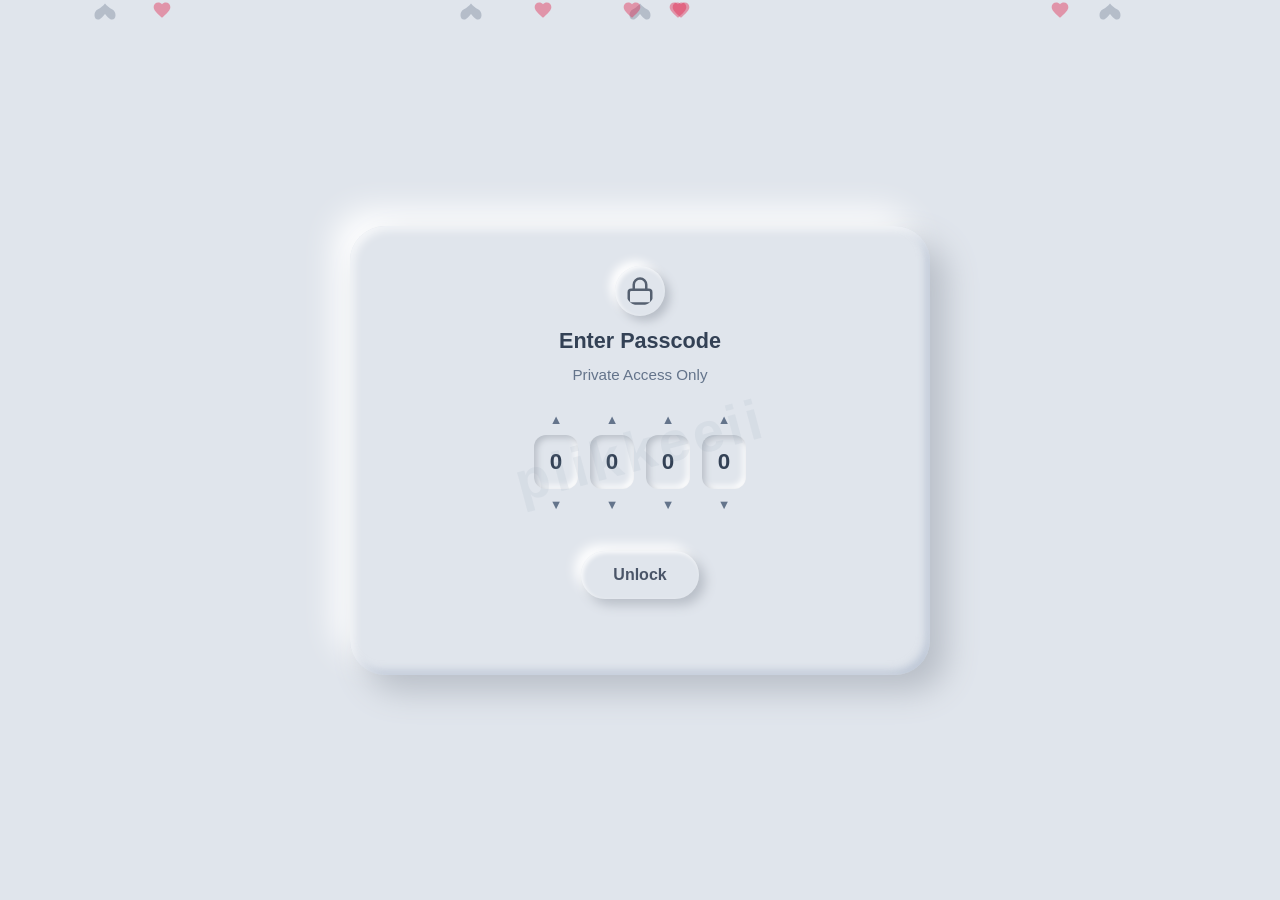
<file: index.html>
<!DOCTYPE html>
<html lang="en">
<head>
    <meta charset="UTF-8">
    <meta name="viewport" content="width=device-width, initial-scale=1.0">
    <title>Private Entrance</title>
    <link rel="stylesheet" href="style.css">
</head>
<body class="clay-bg">
    <main class="container">
        <div class="clay-card watermark-bg" id="welcome-card">
            
            <!-- Lock Step -->
            <div id="lock-step" class="lock-container">
                <svg class="clay-icon lock-icon" viewBox="0 0 24 24" fill="none" stroke="currentColor" stroke-width="2" stroke-linecap="round" stroke-linejoin="round">
                    <rect x="3" y="11" width="18" height="11" rx="2" ry="2"/>
                    <path d="M7 11V7a5 5 0 0 1 10 0v4"/>
                </svg>
                <h2 class="clay-title">Enter Passcode</h2>
                <p class="clay-subtitle">Private Access Only</p>

                <!-- 4-Ring Combination Lock (0-9 Straight Alignment) -->
                <div class="combo-lock">
                    <div class="dial-column">
                        <button class="dial-btn up" data-dial="0">▲</button>
                        <div class="dial-val" id="dial-0">0</div>
                        <button class="dial-btn down" data-dial="0">▼</button>
                    </div>
                    <div class="dial-column">
                        <button class="dial-btn up" data-dial="1">▲</button>
                        <div class="dial-val" id="dial-1">0</div>
                        <button class="dial-btn down" data-dial="1">▼</button>
                    </div>
                    <div class="dial-column">
                        <button class="dial-btn up" data-dial="2">▲</button>
                        <div class="dial-val" id="dial-2">0</div>
                        <button class="dial-btn down" data-dial="2">▼</button>
                    </div>
                    <div class="dial-column">
                        <button class="dial-btn up" data-dial="3">▲</button>
                        <div class="dial-val" id="dial-3">0</div>
                        <button class="dial-btn down" data-dial="3">▼</button>
                    </div>
                </div>

                <button id="unlock-btn" class="clay-btn" style="margin-top: 10px;">Unlock</button>
                <div id="lock-feedback" class="feedback-msg"></div>
            </div>

            <!-- Content Step (Hidden until unlocked) -->
            <div id="welcome-content" class="hidden-step">
                <button id="sparkle-btn" class="clay-btn">
                    <svg class="btn-icon" viewBox="0 0 24 24" fill="none" stroke="currentColor" stroke-width="2" stroke-linecap="round" stroke-linejoin="round">
                        <polygon points="12 2 15.09 8.26 22 9.27 17 14.14 18.18 21.02 12 17.77 5.82 21.02 7 14.14 2 9.27 8.91 8.26 12 2"/>
                    </svg>
                    <span>Press Here</span>
                </button>
                <div id="welcome-message" class="hidden-text">
                    welcome cecillia feel loved
                </div>
            </div>

        </div>
    </main>
    <script src="script.js"></script>
</body>
</html>
</file>
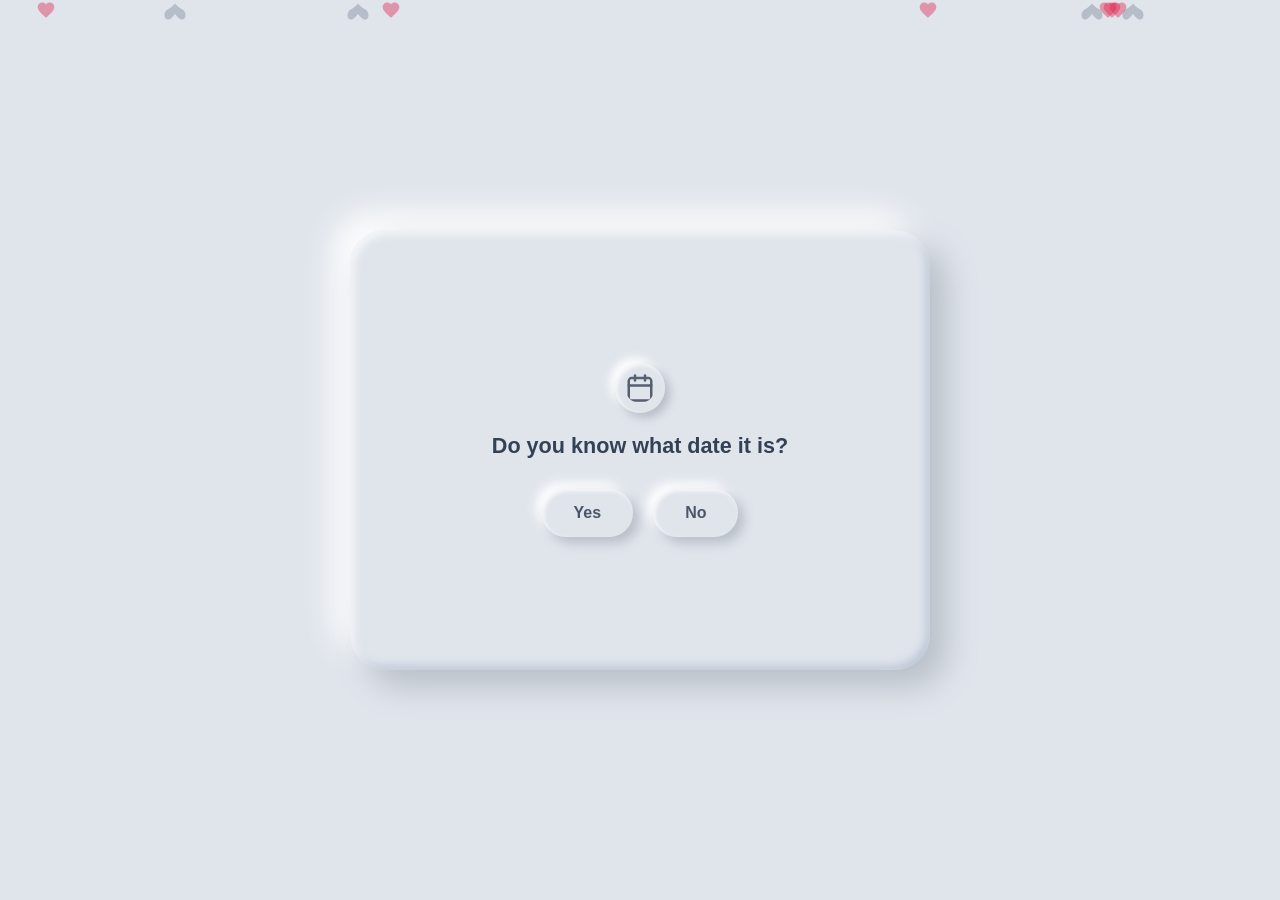
<file: page2.html>
<!DOCTYPE html>
<html lang="en">
<head>
    <meta charset="UTF-8">
    <meta name="viewport" content="width=device-width, initial-scale=1.0">
    <title>Do You Know?</title>
    <link rel="stylesheet" href="style.css">
</head>
<body class="clay-bg">
    <main class="container">
        <div class="clay-card">
            <svg class="clay-icon" viewBox="0 0 24 24" fill="none" stroke="currentColor" stroke-width="2" stroke-linecap="round" stroke-linejoin="round">
                <rect x="3" y="4" width="18" height="18" rx="2" ry="2"/>
                <line x1="16" y1="2" x2="16" y2="6"/>
                <line x1="8" y1="2" x2="8" y2="6"/>
                <line x1="3" y1="10" x2="21" y2="10"/>
            </svg>
            <h2 class="clay-title">Do you know what date it is?</h2>
            <div class="btn-group">
                <button id="yes-btn" class="clay-btn">Yes</button>
                <button id="no-btn" class="clay-btn clay-btn-secondary">No</button>
            </div>
        </div>
    </main>

    <!-- Date Pop-up Modal -->
    <div id="date-modal" class="modal-overlay hidden-modal">
        <div class="clay-card modal-card">
            <h3 class="clay-title">Special Day for you</h3>
            <p id="current-date-text" class="clay-subtitle"></p>
            <p id="birthday-text" class="clay-subtitle" style="font-weight: 600; color: #334155; margin-top: 5px;">your Birthday:🎉</p>
            <button id="modal-proceed-btn" class="clay-btn" style="margin-top: 10px;">Continue ✨</button>
        </div>
    </div>

    <script src="script.js"></script>
</body>
</html>
</file>
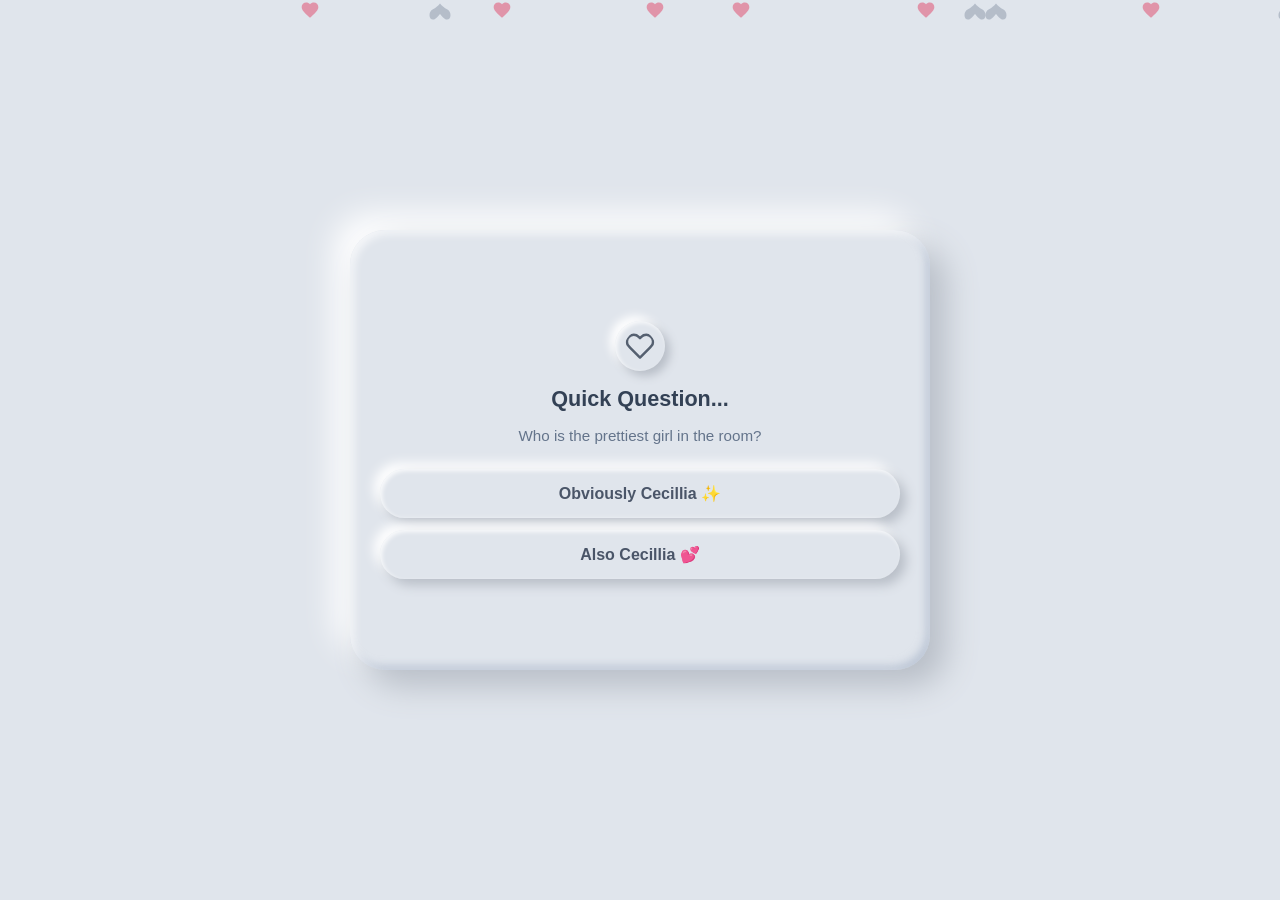
<file: page3.html>
<!DOCTYPE html>
<html lang="en">
<head>
    <meta charset="UTF-8">
    <meta name="viewport" content="width=device-width, initial-scale=1.0">
    <title>Fun Mini-Games</title>
    <link rel="stylesheet" href="style.css">
</head>
<body class="clay-bg">
    <main class="container">
        <div class="clay-card" id="game-card">
            <!-- STEP 1: Quiz -->
            <div id="quiz-step" class="game-step">
                <svg class="clay-icon" viewBox="0 0 24 24" fill="none" stroke="currentColor" stroke-width="2" stroke-linecap="round" stroke-linejoin="round">
                    <path d="M20.84 4.61a5.5 5.5 0 0 0-7.78 0L12 5.67l-1.06-1.06a5.5 5.5 0 0 0-7.78 7.78l1.06 1.06L12 21.23l7.78-7.78 1.06-1.06a5.5 5.5 0 0 0 0-7.78z"/>
                </svg>
                <h2 class="clay-title">Quick Question...</h2>
                <p class="clay-subtitle">Who is the prettiest girl in the room?</p>
                <div class="btn-group vertical-group">
                    <button class="clay-btn quiz-option" data-correct="true">Obviously Cecillia ✨</button>
                    <button class="clay-btn clay-btn-secondary quiz-option" data-correct="false">Also Cecillia 💕</button>
                </div>
            </div>

            <!-- STEP 2: Catch the Hearts (Hidden initially) -->
            <div id="catch-step" class="game-step hidden-step">
                <svg class="clay-icon" viewBox="0 0 24 24" fill="none" stroke="currentColor" stroke-width="2" stroke-linecap="round" stroke-linejoin="round">
                    <path d="M12 2v20M17 5H9.5a3.5 3.5 0 0 0 0 7h5a3.5 3.5 0 0 1 0 7H6"/>
                </svg>
                <h2 class="clay-title">Catch 5 Hearts!</h2>
                <p class="clay-subtitle" id="heart-counter">Caught: 0 / 5</p>
                <div id="heart-arena" class="heart-arena"></div>
            </div>
        </div>
    </main>
    <script src="script.js"></script>
</body>
</html>
</file>
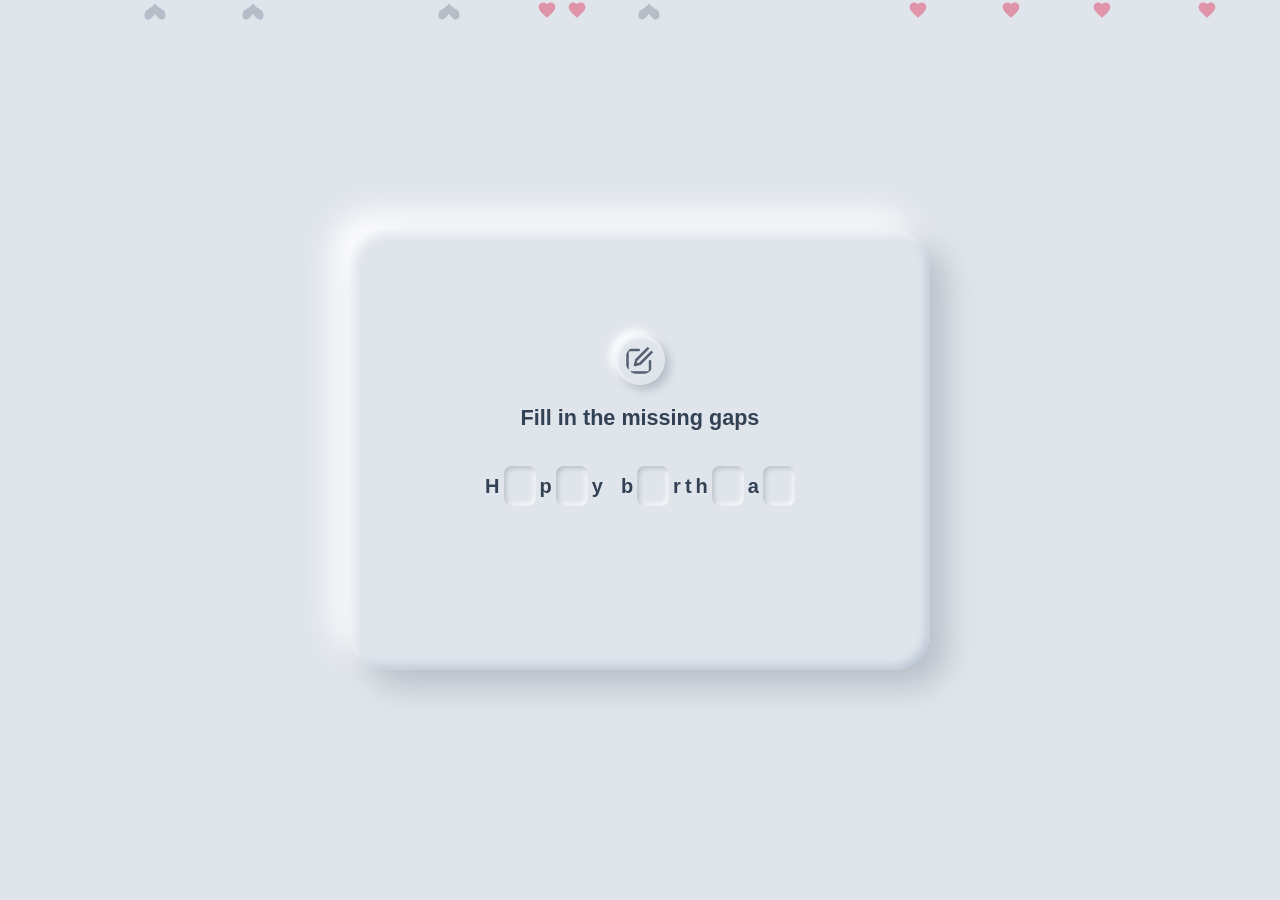
<file: page4.html>
<!DOCTYPE html>
<html lang="en">
<head>
    <meta charset="UTF-8">
    <meta name="viewport" content="width=device-width, initial-scale=1.0">
    <title>Fill the Gaps</title>
    <link rel="stylesheet" href="style.css">
</head>
<body class="clay-bg">
    <main class="container">
        <div class="clay-card">
            <svg class="clay-icon" viewBox="0 0 24 24" fill="none" stroke="currentColor" stroke-width="2" stroke-linecap="round" stroke-linejoin="round">
                <path d="M11 4H4a2 2 0 0 0-2 2v14a2 2 0 0 0 2 2h14a2 2 0 0 0 2-2v-7"/>
                <path d="M18.5 2.5a2.121 2.121 0 0 1 3 3L12 15l-4 1 1-4 9.5-9.5z"/>
            </svg>
            <h2 class="clay-title">Fill in the missing gaps</h2>
            
            <div id="word-game" class="word-container">
                <span class="letter">H</span>
                <input type="text" maxlength="1" class="clay-input gap" data-index="0">
                <span class="letter">p</span>
                <input type="text" maxlength="1" class="clay-input gap" data-index="1">
                <span class="letter">y</span>
                <span class="space-word"></span>
                <span class="letter">b</span>
                <input type="text" maxlength="1" class="clay-input gap" data-index="2">
                <span class="letter">r</span>
                <span class="letter">t</span>
                <span class="letter">h</span>
                <input type="text" maxlength="1" class="clay-input gap" data-index="3">
                <span class="letter">a</span>
                <input type="text" maxlength="1" class="clay-input gap" data-index="4">
            </div>

            <div id="game-feedback" class="feedback-msg"></div>
        </div>
    </main>
    <script src="script.js"></script>
</body>
</html>
</file>
<file: style.css>
* {
    box-sizing: border-box;
    margin: 0;
    padding: 0;
    font-family: 'Segoe UI', Tahoma, Geneva, Verdana, sans-serif;
}

.clay-bg {
    background-color: #e0e5ec;
    min-height: 100vh;
    display: flex;
    justify-content: center;
    align-items: center;
    overflow: hidden;
}

/* Screen-Optimized Larger Container & Card */
.container {
    width: 100vw;
    height: 100vh;
    max-width: 100%;
    max-height: 100%;
    padding: 20px;
    display: flex;
    justify-content: center;
    align-items: center;
}

/* Grey Claymorphic Card */
.clay-card {
    width: 100%;
    max-width: 580px;
    min-height: 440px;
    height: auto;
    max-height: 90vh;
    background: #e0e5ec;
    padding: 40px 30px;
    border-radius: 35px;
    box-shadow: 
        16px 16px 32px #b8bec7,
        -16px -16px 32px #ffffff,
        inset 4px 4px 8px rgba(255, 255, 255, 0.7),
        inset -4px -4px 8px rgba(163, 177, 198, 0.6);
    text-align: center;
    display: flex;
    flex-direction: column;
    align-items: center;
    justify-content: center;
    gap: 20px;
    transition: opacity 0.8s ease-out, transform 0.8s ease-out;
    touch-action: pan-y;
}

.clay-card:active {
    transform: scale(0.98);
}

.fade-out {
    opacity: 0;
    transform: translateY(-20px);
}

/* Touch Finger Trail Particles */
.touch-trail-particle {
    position: fixed;
    pointer-events: none;
    font-size: 18px;
    transform: translate(-50%, -50%);
    animation: fadeTrailParticle 0.8s linear forwards;
    z-index: 9999;
}

@keyframes fadeTrailParticle {
    0% {
        transform: translate(-50%, -50%) scale(1) rotate(0deg);
        opacity: 1;
    }
    100% {
        transform: translate(-50%, -120px) scale(0.3) rotate(45deg);
        opacity: 0;
    }
}

/* Clay Icons */
.clay-icon {
    width: 50px;
    height: 50px;
    color: #556070;
    padding: 10px;
    background: #e0e5ec;
    border-radius: 50%;
    box-shadow: 
        5px 5px 10px #b8bec7,
        -5px -5px 10px #ffffff,
        inset 2px 2px 4px rgba(255, 255, 255, 0.8);
}

/* Clay Buttons */
.clay-btn {
    border: none;
    outline: none;
    background: #e0e5ec;
    padding: 15px 32px;
    font-size: 1rem;
    font-weight: 600;
    color: #4a5568;
    border-radius: 25px;
    cursor: pointer;
    display: inline-flex;
    align-items: center;
    gap: 10px;
    box-shadow: 
        6px 6px 12px #b8bec7,
        -6px -6px 12px #ffffff,
        inset 2px 2px 4px rgba(255, 255, 255, 0.8);
    transition: all 0.2s ease;
}

.clay-btn:active {
    box-shadow: 
        inset 4px 4px 8px #b8bec7,
        inset -4px -4px 8px #ffffff;
    transform: scale(0.97);
}

.btn-icon {
    width: 20px;
    height: 20px;
    stroke: #4a5568;
}

.btn-group {
    display: flex;
    gap: 20px;
    margin-top: 10px;
}

.clay-title {
    color: #334155;
    font-size: 1.35rem;
}

.clay-subtitle {
    color: #64748b;
    font-size: 0.95rem;
}

/* Page 1 Welcome Text */
.hidden-text {
    opacity: 0;
    transform: scale(0.9);
    transition: all 0.6s ease-in-out;
    font-size: 1.2rem;
    font-weight: 600;
    color: #475569;
    margin-top: 10px;
}

.show-text {
    opacity: 1;
    transform: scale(1);
}

/* Particle / Glitter Style */
.glitter {
    position: absolute;
    width: 8px;
    height: 8px;
    border-radius: 50%;
    background: #94a3b8;
    box-shadow: 0 0 10px #94a3b8;
    pointer-events: none;
    animation: sparkleFade 1s forwards ease-out;
}

@keyframes sparkleFade {
    0% { transform: scale(1) translate(0, 0); opacity: 1; }
    100% { transform: scale(0) translate(var(--tx), var(--ty)); opacity: 0; }
}

/* Page 3 Mini-Games Styles */
.game-step {
    width: 100%;
    display: flex;
    flex-direction: column;
    align-items: center;
    gap: 15px;
    transition: opacity 0.5s ease;
}

.hidden-step {
    display: none;
}

.vertical-group {
    flex-direction: column;
    width: 100%;
    gap: 12px;
}

.vertical-group .clay-btn {
    width: 100%;
    justify-content: center;
}

.heart-arena {
    position: relative;
    width: 100%;
    height: 180px;
    background: #e0e5ec;
    border-radius: 20px;
    box-shadow: 
        inset 4px 4px 8px #b8bec7,
        inset -4px -4px 8px #ffffff;
    overflow: hidden;
    margin-top: 10px;
}

.floating-heart {
    position: absolute;
    width: 36px;
    height: 36px;
    background: #e0e5ec;
    border-radius: 50%;
    display: flex;
    justify-content: center;
    align-items: center;
    cursor: pointer;
    box-shadow: 
        3px 3px 6px #b8bec7,
        -3px -3px 6px #ffffff;
    transition: transform 0.1s ease;
    animation: floatAround 3s infinite alternate ease-in-out;
}

.floating-heart svg {
    width: 18px;
    height: 18px;
    stroke: #e11d48;
    fill: #ffe4e6;
}

.floating-heart:active {
    transform: scale(0.85);
    box-shadow: 
        inset 2px 2px 4px #b8bec7,
        inset -2px -2px 4px #ffffff;
}

@keyframes floatAround {
    0% { transform: translate(0, 0); }
    100% { transform: translate(15px, -15px); }
}

/* Page 4 Missing Gaps Fix */
.word-container {
    display: flex;
    align-items: center;
    justify-content: center;
    gap: 4px;
    flex-wrap: nowrap;
    margin: 15px 0;
    width: 100%;
}

.letter {
    font-size: 1.25rem;
    font-weight: 700;
    color: #334155;
}

.space-word {
    width: 10px;
}

.clay-input {
    width: 32px;
    height: 40px;
    border: none;
    outline: none;
    background: #e0e5ec;
    border-radius: 8px;
    text-align: center;
    font-size: 1.1rem;
    font-weight: bold;
    color: #334155;
    box-shadow: 
        inset 2px 2px 5px #b8bec7,
        inset -2px -2px 5px #ffffff;
    text-transform: lowercase;
}

.feedback-msg {
    min-height: 24px;
    font-weight: 600;
    color: #475569;
}

/* Page 5 Letter */
.letter-card {
    text-align: left;
    align-items: flex-start;
    width: 100%;
}

.letter-body {
    width: 100%;
    min-height: 180px;
    color: #334155;
    font-size: 1.05rem;
    line-height: 1.7;
    white-space: pre-wrap;
    word-break: break-word;
}

/* Modal Popup Styles */
.modal-overlay {
    position: fixed;
    top: 0;
    left: 0;
    width: 100vw;
    height: 100vh;
    background: rgba(224, 229, 236, 0.85);
    backdrop-filter: blur(4px);
    display: flex;
    justify-content: center;
    align-items: center;
    z-index: 100;
    transition: opacity 0.3s ease;
}

.hidden-modal {
    opacity: 0;
    pointer-events: none;
    display: none;
}

.modal-card {
    max-width: 360px;
    width: 90%;
    animation: popUpScale 0.3s ease-out;
}

@keyframes popUpScale {
    0% { transform: scale(0.8); opacity: 0; }
    100% { transform: scale(1); opacity: 1; }
}

/* Page 5 Header Row */
.letter-header-row {
    width: 100%;
    display: flex;
    justify-content: space-between;
    align-items: center;
}

.icon-only-btn {
    padding: 12px;
    border-radius: 50%;
}

.icon-only-btn svg {
    width: 20px;
    height: 20px;
    stroke: #4a5568;
}

/* Watermark Background */
.watermark-bg {
    position: relative;
    overflow: hidden;
}

.watermark-bg::before {
    content: "piikkeeii";
    position: absolute;
    font-size: 3.5rem;
    font-weight: 900;
    color: rgba(148, 163, 184, 0.12);
    letter-spacing: 4px;
    user-select: none;
    pointer-events: none;
    top: 50%;
    left: 50%;
    transform: translate(-50%, -50%) rotate(-15deg);
    white-space: nowrap;
}

/* Combination Lock UI */
.lock-container {
    display: flex;
    flex-direction: column;
    align-items: center;
    gap: 12px;
    width: 100%;
}

.combo-lock {
    display: flex;
    gap: 12px;
    margin: 15px 0;
}

.dial-column {
    display: flex;
    flex-direction: column;
    align-items: center;
    gap: 6px;
}

.dial-btn {
    border: none;
    background: transparent;
    color: #64748b;
    font-size: 0.8rem;
    cursor: pointer;
    padding: 2px;
    transition: color 0.2s ease;
}

.dial-btn:hover {
    color: #334155;
}

.dial-val {
    width: 44px;
    height: 54px;
    background: #e0e5ec;
    border-radius: 12px;
    display: flex;
    justify-content: center;
    align-items: center;
    font-size: 1.4rem;
    font-weight: bold;
    color: #334155;
    box-shadow: 
        inset 3px 3px 6px #b8bec7,
        inset -3px -3px 6px #ffffff;
    user-select: none;
    transition: transform 0.15s ease-out;
}

/* Animations */
.shake-lock {
    animation: shakeAnim 0.4s ease-in-out;
}

@keyframes shakeAnim {
    0%, 100% { transform: translateX(0); }
    20%, 60% { transform: translateX(-8px); }
    40%, 80% { transform: translateX(8px); }
}

.unlock-pulse {
    animation: unlockPulseAnim 0.5s ease-out;
}

@keyframes unlockPulseAnim {
    0% { transform: scale(1); }
    50% { transform: scale(1.05); }
    100% { transform: scale(1); }
}

/* --- Butterfly & Heart Background Animations --- */
.butterfly-container, .ambient-heart-container {
    position: fixed;
    top: 0;
    left: 0;
    width: 100vw;
    height: 100vh;
    pointer-events: none;
    z-index: 1;
    overflow: hidden;
}

.ambient-butterfly {
    position: absolute;
    width: 28px;
    height: 28px;
    background-image: url("data:image/svg+xml,%3Csvg viewBox='0 0 24 24' fill='%2364748b' opacity='0.35' xmlns='http://www.w3.org/2000/svg'%3E%3Cpath d='M12 3c-1.5 2-4 4-6 5-2 1-3 3-3 5 0 3 2.5 5 5 3 2-1 3-3 4-4 1 1 2 3 4 4 2.5 2 5 0 5-3 0-2-1-4-3-5-2-1-4.5-3-6-5z'/%3E%3C/svg%3E");
    background-size: contain;
    background-repeat: no-repeat;
    animation: flyButterfly 14s infinite linear;
}

@keyframes flyButterfly {
    0% { transform: translate(-50px, 100vh) rotate(15deg) scale(0.8); opacity: 0; }
    20% { opacity: 0.6; }
    50% { transform: translate(40vw, 40vh) rotate(-20deg) scale(1.1); }
    80% { opacity: 0.6; }
    100% { transform: translate(90vw, -50px) rotate(25deg) scale(0.9); opacity: 0; }
}

.ambient-heart {
    position: absolute;
    width: 20px;
    height: 20px;
    background-image: url("data:image/svg+xml,%3C%3Fxml version='1.0' encoding='UTF-8'%3F%3E%3Csvg viewBox='0 0 24 24' fill='%23e11d48' opacity='0.4' xmlns='http://www.w3.org/2000/svg'%3E%3Cpath d='M12 21.35l-1.45-1.32C5.4 15.36 2 12.28 2 8.5 2 5.42 4.42 3 7.5 3c1.74 0 3.41.81 4.5 2.09C13.09 3.81 14.76 3 16.5 3 19.58 3 22 5.42 22 8.5c0 3.78-3.4 6.86-8.55 11.54L12 21.35z'/%3E%3C/svg%3E");
    background-size: contain;
    background-repeat: no-repeat;
    animation: floatHeartUp 8s infinite ease-in-out;
}

@keyframes floatHeartUp {
    0% { transform: translateY(100vh) scale(0.6) rotate(0deg); opacity: 0; }
    20% { opacity: 0.5; }
    80% { opacity: 0.5; }
    100% { transform: translateY(-10vh) scale(1.2) rotate(360deg); opacity: 0; }
}

/* Photo Gallery inside Clay Cards */
.photo-gallery {
    display: flex;
    gap: 15px;
    justify-content: center;
    align-items: center;
    width: 100%;
    margin: 10px 0 20px 0;
    flex-wrap: wrap;
}

.clay-photo-frame {
    width: 140px;
    height: 160px;
    background: #e0e5ec;
    border-radius: 20px;
    padding: 8px;
    box-shadow: 
        6px 6px 12px #b8bec7,
        -6px -6px 12px #ffffff,
        inset 2px 2px 4px rgba(255, 255, 255, 0.8);
    overflow: hidden;
    transition: transform 0.3s ease;
}

.clay-photo-frame:hover {
    transform: scale(1.05) rotate(2deg);
}

.clay-photo-frame img {
    width: 100%;
    height: 100%;
    object-fit: cover;
    border-radius: 14px;
}

/* Fidget Spinner 2x2 Matrix */
.spinner-container {
    width: 100%;
    display: flex;
    justify-content: center;
    align-items: center;
    margin: 15px 0;
}

.fidget-matrix {
    position: relative;
    width: 220px;
    height: 220px;
    display: grid;
    grid-template-columns: 1fr 1fr;
    grid-template-rows: 1fr 1fr;
    gap: 0px; /* Touch & attach at the center */
    align-items: center;
    justify-items: center;
    cursor: pointer;
    transition: transform 0.8s cubic-bezier(0.25, 1, 0.5, 1);
    touch-action: none;
}

.profile-circle {
    width: 105px;
    height: 105px;
    border-radius: 50%;
    background: #e0e5ec;
    padding: 6px;
    box-shadow: 
        6px 6px 12px #b8bec7,
        -6px -6px 12px #ffffff,
        inset 2px 2px 4px rgba(255, 255, 255, 0.8);
    display: flex;
    justify-content: center;
    align-items: center;
    overflow: hidden;
}

.profile-circle img {
    width: 100%;
    height: 100%;
    border-radius: 50%;
    object-fit: cover;
    pointer-events: none;
}

/* Center Fidget Joint/Bearing */
.center-bearing {
    position: absolute;
    top: 50%;
    left: 50%;
    transform: translate(-50%, -50%);
    width: 44px;
    height: 44px;
    background: #e0e5ec;
    border-radius: 50%;
    display: flex;
    justify-content: center;
    align-items: center;
    font-size: 1.2rem;
    box-shadow: 
        4px 4px 8px #b8bec7,
        -4px -4px 8px #ffffff,
        inset 2px 2px 4px rgba(255, 255, 255, 0.9);
    z-index: 10;
}

/* Continuous Auto Spinner Animation */
.spinning {
    animation: spinMatrix 6s infinite linear;
}

@keyframes spinMatrix {
    from { transform: rotate(0deg); }
    to { transform: rotate(360deg); }
}
</file>
